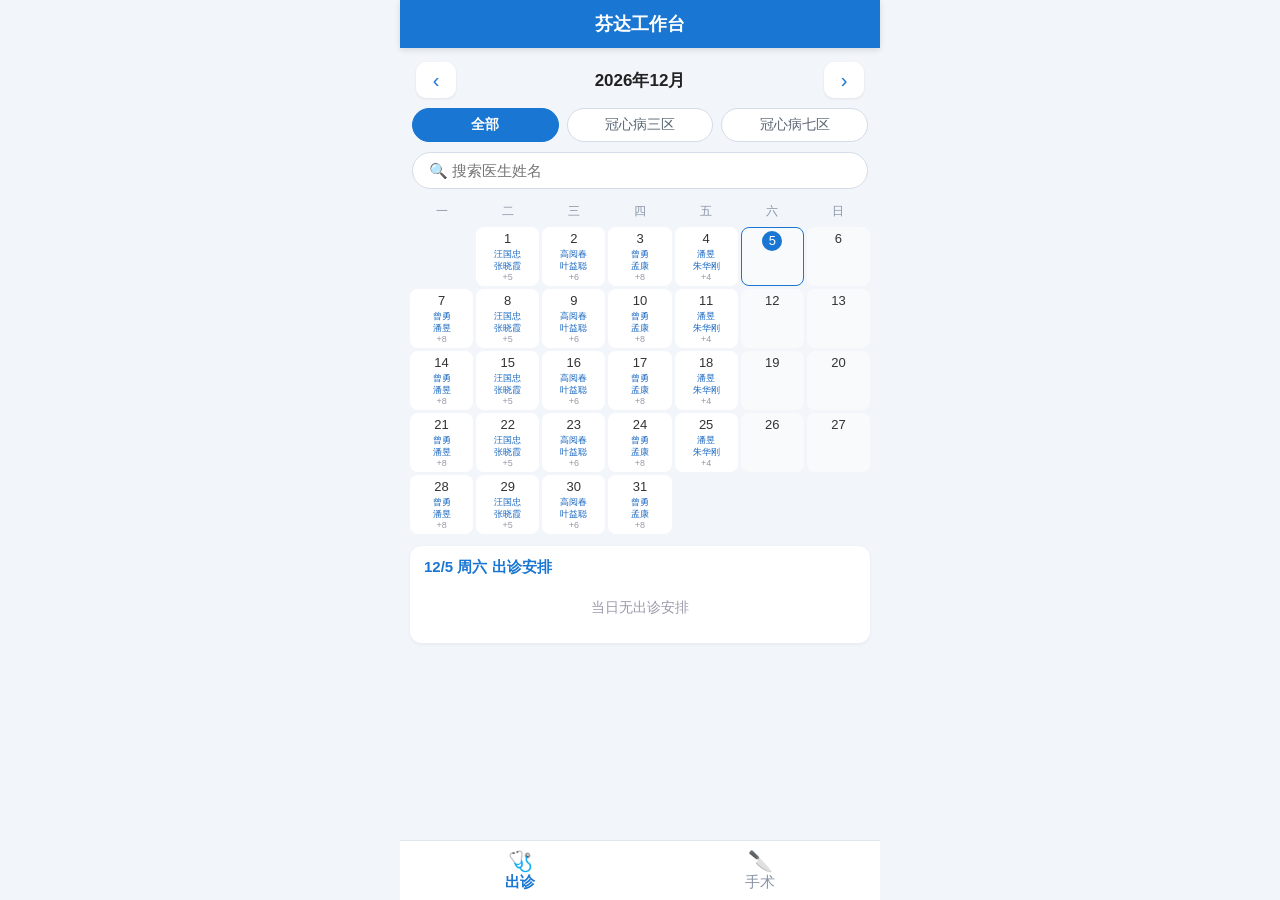
<file: index.html>
<!DOCTYPE html>
<html lang="zh-CN">
<head>
<meta charset="UTF-8">
<meta name="viewport" content="width=device-width, initial-scale=1.0, maximum-scale=1.0, user-scalable=no, viewport-fit=cover">
<title>芬达工作台</title>
<meta name="apple-mobile-web-app-capable" content="yes">
<meta name="mobile-web-app-capable" content="yes">
<meta name="apple-mobile-web-app-status-bar-style" content="default">
<meta name="apple-mobile-web-app-title" content="芬达工作台">
<meta name="theme-color" content="#1976d2">
<link rel="apple-touch-icon" href="芬达工作台-icon-180.png">
<link rel="icon" href="芬达工作台-icon-192.png">
<style>
* { margin:0; padding:0; box-sizing:border-box; -webkit-tap-highlight-color:transparent; }
html,body { height:100%; }
body {
  font-family:-apple-system,BlinkMacSystemFont,"PingFang SC","Helvetica Neue",sans-serif;
  background:#f2f6fb; color:#222; max-width:480px; margin:0 auto;
  display:flex; flex-direction:column; height:100dvh;
}
header.appbar {
  background:#1976d2; color:#fff; padding:calc(env(safe-area-inset-top) + 12px) 16px 12px;
  font-size:18px; font-weight:600; text-align:center; flex-shrink:0;
  box-shadow:0 2px 6px rgba(0,0,0,.12); z-index:10;
}
main { flex:1; overflow-y:auto; -webkit-overflow-scrolling:touch; padding:10px 10px 16px; }
nav.tabbar {
  flex-shrink:0; display:flex; background:#fff; border-top:1px solid #e0e6ee;
  padding-bottom:env(safe-area-inset-bottom);
}
nav.tabbar button {
  flex:1; border:none; background:none; padding:10px 0 8px; font-size:15px; color:#8a94a6;
  display:flex; flex-direction:column; align-items:center; gap:2px; cursor:pointer;
}
nav.tabbar button.active { color:#1976d2; font-weight:600; }
nav.tabbar .ico { font-size:20px; line-height:1; }

/* ===== 出诊日历 ===== */
.cal-head { display:flex; align-items:center; justify-content:space-between; padding:4px 6px 10px; }
.cal-head .ym { font-size:17px; font-weight:600; }
.cal-head button {
  border:none; background:#fff; color:#1976d2; font-size:20px; width:40px; height:36px;
  border-radius:10px; box-shadow:0 1px 3px rgba(0,0,0,.08); cursor:pointer;
}
.zone-filter { display:flex; gap:8px; padding:0 2px 10px; }
.zone-filter button {
  flex:1; border:1px solid #d3dce8; background:#fff; color:#5a6675; font-size:14px;
  padding:7px 0; border-radius:20px; cursor:pointer;
}
.zone-filter button.active { background:#1976d2; border-color:#1976d2; color:#fff; font-weight:600; }
.cal-grid { display:grid; grid-template-columns:repeat(7,1fr); gap:3px; }
.cal-grid .dow {
  text-align:center; font-size:12px; color:#8a94a6; padding:4px 0;
}
.cal-cell {
  background:#fff; border-radius:8px; min-height:56px; padding:3px 2px 2px;
  display:flex; flex-direction:column; align-items:center; cursor:pointer;
  border:1.5px solid transparent;
}
.cal-cell.blank { background:none; cursor:default; }
.cal-cell .num { font-size:13px; font-weight:500; color:#333; line-height:1.3; }
.cal-cell.today .num {
  background:#1976d2; color:#fff; border-radius:50%; width:20px; height:20px;
  display:flex; align-items:center; justify-content:center;
}
.cal-cell.selected { border-color:#1976d2; }
.cal-cell .names { width:100%; overflow:hidden; }
.cal-cell .nm {
  font-size:9px; color:#455; white-space:nowrap; overflow:hidden; text-overflow:ellipsis;
  text-align:center; line-height:1.35;
}
.cal-cell .nm.z3 { color:#1565c0; }
.cal-cell .nm.z7 { color:#6a1b9a; }
.cal-cell .more { font-size:9px; color:#99a; text-align:center; line-height:1.2; }
.cal-cell.weekend { background:#f8fafc; }

.day-detail { margin-top:12px; background:#fff; border-radius:12px; padding:12px 14px; box-shadow:0 1px 4px rgba(0,0,0,.06); }
.day-detail h3 { font-size:15px; margin-bottom:8px; color:#1976d2; }
.zone-group { margin-bottom:10px; }
.zone-group:last-child { margin-bottom:0; }
.zone-tag { font-size:12px; font-weight:600; color:#fff; background:#1565c0; display:inline-block; padding:2px 8px; border-radius:10px; margin-bottom:6px; }
.zone-tag.z7 { background:#6a1b9a; }
.doc-row {
  display:flex; align-items:center; justify-content:space-between;
  padding:7px 2px; border-bottom:1px solid #f0f3f7;
}
.doc-row:last-child { border-bottom:none; }
.doc-name { font-size:15px; font-weight:500; }
.doc-name.clinic { color:#607d8b; font-weight:400; font-size:14px; }
.slot-badges { display:flex; gap:5px; }
.badge {
  font-size:11px; padding:2px 8px; border-radius:10px; white-space:nowrap;
}
.badge.am { background:#e3f2fd; color:#1565c0; }
.badge.pm { background:#fff3e0; color:#e65100; }
.empty-tip { color:#99a; font-size:14px; text-align:center; padding:14px 0; }
.search-box { padding:0 2px 10px; }
.search-box input {
  width:100%; border:1px solid #d3dce8; border-radius:20px; padding:9px 16px;
  font-size:15px; background:#fff; outline:none; color:#222;
}
.search-box input:focus { border-color:#1976d2; }
.slot-block { margin-bottom:10px; }
.slot-block:last-child { margin-bottom:0; }
.slot-head { font-size:14px; font-weight:700; color:#333; margin-bottom:6px; }
.slot-docs { font-size:14px; color:#333; line-height:2; }
.doc-inline { white-space:nowrap; }
.doc-inline.clinic { color:#90a4ae; font-size:13px; }
.search-result { margin-top:12px; background:#fff; border-radius:12px; padding:12px 14px; box-shadow:0 1px 4px rgba(0,0,0,.06); }
.search-result h3 { font-size:15px; margin-bottom:8px; color:#1976d2; }
.sr-doc { padding:8px 0; border-bottom:1px solid #f0f3f7; }
.sr-doc:last-child { border-bottom:none; }
.sr-name { font-size:15px; font-weight:600; margin-bottom:4px; }
.sr-sched { display:flex; flex-wrap:wrap; gap:5px; }
.sr-item { font-size:12px; background:#f2f6fb; border-radius:10px; padding:3px 8px; color:#455; }
.sr-item .zt3 { color:#1565c0; }
.sr-item .zt7 { color:#6a1b9a; }

/* ===== 手术周视图 ===== */
.week-head { display:flex; align-items:center; justify-content:space-between; padding:4px 6px 10px; }
.week-head .range { font-size:16px; font-weight:600; }
.week-head button {
  border:none; background:#fff; color:#1976d2; font-size:20px; width:40px; height:36px;
  border-radius:10px; box-shadow:0 1px 3px rgba(0,0,0,.08); cursor:pointer;
}
.legend {
  display:flex; gap:14px; padding:0 4px 10px; font-size:12px; color:#5a6675; flex-wrap:wrap;
}
.legend span { display:flex; align-items:center; gap:4px; }
.dot { width:10px; height:10px; border-radius:50%; display:inline-block; }
.dot.op { background:#e53935; }
.dot.admit { background:#43a047; }
.dot.disch { background:#1e88e5; }
.day-card { background:#fff; border-radius:12px; margin-bottom:10px; padding:10px 12px; box-shadow:0 1px 4px rgba(0,0,0,.06); }
.day-card.today { outline:2px solid #1976d2; }
.day-title { display:flex; align-items:baseline; gap:8px; margin-bottom:6px; }
.day-title .wd { font-size:15px; font-weight:700; }
.day-title .dt { font-size:12px; color:#8a94a6; }
.day-title .today-tag { font-size:11px; color:#fff; background:#1976d2; border-radius:8px; padding:1px 6px; }
.slot-row { display:flex; padding:6px 0; border-top:1px solid #f0f3f7; }
.slot-row:first-of-type { border-top:none; }
.slot-label {
  flex-shrink:0; width:38px; font-size:13px; color:#8a94a6; font-weight:600; padding-top:2px;
}
.slot-content { flex:1; display:flex; flex-direction:column; gap:5px; }
.chip-group { display:flex; flex-wrap:wrap; gap:5px; align-items:center; }
.chip-label { font-size:11px; font-weight:700; margin-right:1px; }
.chip-label.op { color:#e53935; }
.chip-label.admit { color:#43a047; }
.chip-label.disch { color:#1e88e5; }
.chip {
  font-size:13px; padding:3px 10px; border-radius:14px; white-space:nowrap;
}
.chip.op { background:#ffebee; color:#c62828; }
.chip.admit { background:#e8f5e9; color:#2e7d32; }
.chip.disch { background:#e3f2fd; color:#1565c0; }
.slot-none { font-size:12px; color:#c3cad4; padding-top:2px; }
.footnote { font-size:12px; color:#8a94a6; text-align:center; padding:8px 0 4px; }
</style>
</head>
<body>
<header class="appbar">芬达工作台</header>
<main id="main"></main>
<nav class="tabbar">
  <button id="tab-clinic" class="active" onclick="switchTab('clinic')">
    <span class="ico">🩺</span><span>出诊</span>
  </button>
  <button id="tab-surgery" onclick="switchTab('surgery')">
    <span class="ico">🔪</span><span>手术</span>
  </button>
</nav>
<script>
/* ================= 排班数据（按星期循环，key: 1=周一 … 5=周五） ================= */
// 出诊：zone3=冠心病三区, zone7=冠心病七区；slots: ["上午","下午"]；clinic=true 表示普通/专病门诊
const OUTPATIENT = {
  1: { zone3: [ {n:"曾勇",s:["上午"]}, {n:"潘昱",s:["下午"]}, {n:"三区普通门诊",s:["上午","下午"],c:1} ],
       zone7: [ {n:"祖晓麟",s:["上午","下午"]}, {n:"公绪合",s:["上午","下午"]}, {n:"刘飞",s:["上午"]}, {n:"屈超",s:["上午","下午"]}, {n:"七区普通门诊",s:["上午","下午"],c:1}, {n:"心肌梗死综合治疗门诊",s:["上午","下午"],c:1}, {n:"起搏器复查门诊",s:["下午"],c:1} ] },
  2: { zone3: [ {n:"汪国忠",s:["上午","下午"]}, {n:"张晓霞",s:["上午","下午"]}, {n:"孟康",s:["下午"]}, {n:"三区普通门诊",s:["上午","下午"],c:1} ],
       zone7: [ {n:"崔贺贺",s:["上午","下午"]}, {n:"心肌梗死综合治疗门诊",s:["上午","下午"],c:1}, {n:"七区普通门诊",s:["上午","下午"],c:1} ] },
  3: { zone3: [ {n:"高阅春",s:["上午","下午"]}, {n:"叶益聪",s:["上午"]}, {n:"张晓霞",s:["上午"]}, {n:"朱华刚",s:["下午"]}, {n:"三区普通门诊",s:["上午","下午"],c:1} ],
       zone7: [ {n:"李响",s:["上午","下午"]}, {n:"心肌梗死综合治疗门诊",s:["上午","下午"],c:1}, {n:"七区普通门诊",s:["上午","下午"],c:1} ] },
  4: { zone3: [ {n:"曾勇",s:["上午"]}, {n:"孟康",s:["上午"]}, {n:"李宇",s:["上午","下午"]}, {n:"叶益聪",s:["上午"]}, {n:"三区普通门诊",s:["上午","下午"],c:1} ],
       zone7: [ {n:"屈超",s:["上午","下午"]}, {n:"高霏",s:["上午"]}, {n:"心肌梗死综合治疗门诊",s:["上午","下午"],c:1}, {n:"起搏器复查门诊",s:["上午"],c:1}, {n:"七区普通门诊",s:["上午","下午"],c:1} ] },
  5: { zone3: [ {n:"潘昱",s:["上午"]}, {n:"朱华刚",s:["上午"]}, {n:"三区普通门诊",s:["上午","下午"],c:1} ],
       zone7: [ {n:"公绪合",s:["上午","下午"]}, {n:"心肌梗死综合治疗门诊",s:["上午","下午"],c:1}, {n:"七区普通门诊",s:["上午","下午"],c:1} ] }
};

// 手术日：slots: ["上午","下午","晚上"]
const SURGERY = {
  1: [ {n:"潘昱",s:["上午"]}, {n:"玉献鹏",s:["上午"]}, {n:"张铭",s:["下午"]}, {n:"张晓玲",s:["下午","晚上"]}, {n:"吴长燕",s:["晚上"]} ],
  2: [ {n:"孟康",s:["上午"]}, {n:"田磊",s:["下午","晚上"]}, {n:"赵昔良",s:["上午","下午","晚上"]} ],
  3: [ {n:"李宇",s:["上午","下午","晚上"]}, {n:"朱华刚",s:["上午"]}, {n:"张晓霞",s:["下午"]}, {n:"叶益聪",s:["晚上"]} ],
  4: [ {n:"汪国忠",s:["上午","下午"]}, {n:"孟康",s:["晚上"]}, {n:"赵昔良",s:["上午","下午","晚上"]} ],
  5: [ {n:"张铭",s:["上午"]}, {n:"叶益聪",s:["上午"]}, {n:"潘昱",s:["下午"]}, {n:"朱华刚",s:["下午"]}, {n:"张晓玲",s:["晚上"]} ]
};

/* ================= 公共 ================= */
const WD_NAMES = ["周日","周一","周二","周三","周四","周五","周六"];
const main = document.getElementById("main");
const today = new Date(); today.setHours(0,0,0,0);
let curTab = "clinic";

function switchTab(tab) {
  curTab = tab;
  document.getElementById("tab-clinic").classList.toggle("active", tab==="clinic");
  document.getElementById("tab-surgery").classList.toggle("active", tab==="surgery");
  if (tab==="clinic") renderClinic(); else renderSurgery();
}
function sameDay(a,b){ return a.getFullYear()===b.getFullYear() && a.getMonth()===b.getMonth() && a.getDate()===b.getDate(); }
function fmt(d){ return (d.getMonth()+1)+"/"+d.getDate(); }

/* ================= 出诊日历 ================= */
let calY = today.getFullYear(), calM = today.getMonth();
let selDate = new Date(today);
let zoneFilter = "all"; // all | zone3 | zone7

function clinicEntries(wd) {
  const day = OUTPATIENT[wd];
  if (!day) return { zone3: [], zone7: [] };
  return {
    zone3: (zoneFilter==="all"||zoneFilter==="zone3") ? day.zone3 : [],
    zone7: (zoneFilter==="all"||zoneFilter==="zone7") ? day.zone7 : []
  };
}

function renderClinic() {
  const first = new Date(calY, calM, 1);
  const daysInMonth = new Date(calY, calM+1, 0).getDate();
  const offset = (first.getDay()+6)%7; // 周一开头

  let html = '<div class="cal-head">'
    + '<button onclick="changeMonth(-1)">‹</button>'
    + '<div class="ym">'+calY+'年'+(calM+1)+'月</div>'
    + '<button onclick="changeMonth(1)">›</button></div>';

  html += '<div class="zone-filter">'
    + '<button class="'+(zoneFilter==="all"?"active":"")+'" onclick="setZone(\'all\')">全部</button>'
    + '<button class="'+(zoneFilter==="zone3"?"active":"")+'" onclick="setZone(\'zone3\')">冠心病三区</button>'
    + '<button class="'+(zoneFilter==="zone7"?"active":"")+'" onclick="setZone(\'zone7\')">冠心病七区</button>'
    + '</div>';

  html += '<div class="search-box"><input type="search" placeholder="🔍 搜索医生姓名" value="'
    + searchQ.replace(/"/g,'&quot;') + '" oninput="doSearch(this.value)"></div>';

  html += '<div class="cal-grid">';
  ["一","二","三","四","五","六","日"].forEach(d=>{ html += '<div class="dow">'+d+'</div>'; });
  for (let i=0;i<offset;i++) html += '<div class="cal-cell blank"></div>';
  for (let d=1; d<=daysInMonth; d++) {
    const date = new Date(calY, calM, d);
    const wd = date.getDay();
    const e = clinicEntries(wd);
    const names = []
      .concat(e.zone3.map(x=>({t:x.n,z:"z3"})), e.zone7.map(x=>({t:x.n,z:"z7"})));
    let cls = "cal-cell";
    if (wd===0||wd===6) cls += " weekend";
    if (sameDay(date,today)) cls += " today";
    if (selDate && sameDay(date,selDate)) cls += " selected";
    html += '<div class="'+cls+'" onclick="selectDay('+d+')"><div class="num">'+d+'</div><div class="names">';
    names.slice(0,2).forEach(x=>{ html += '<div class="nm '+x.z+'">'+x.t+'</div>'; });
    if (names.length>2) html += '<div class="more">+'+(names.length-2)+'</div>';
    html += '</div></div>';
  }
  html += '</div>';
  html += '<div id="dayDetail"></div>';
  html += '<div id="searchResult" style="display:none"></div>';
  main.innerHTML = html;
  renderDayDetail();
  applySearch();
}

function renderDayDetail() {
  const box = document.getElementById("dayDetail");
  if (!selDate) { box.innerHTML=""; return; }
  const wd = selDate.getDay();
  const e = clinicEntries(wd);
  let html = '<div class="day-detail"><h3>'
    + fmt(selDate)+' '+WD_NAMES[wd]+' 出诊安排</h3>';
  let any = false;
  ["上午","下午"].forEach(slot=>{
    let block = "";
    [["zone3","冠心病三区","z3"],["zone7","冠心病七区","z7"]].forEach(g=>{
      const list = e[g[0]].filter(x=>x.s.includes(slot));
      if (!list.length) return;
      const names = list.map(x=>'<span class="doc-inline'+(x.c?" clinic":"")+'">'+x.n+'</span>').join("、");
      block += '<div class="zone-group"><span class="zone-tag '+g[2]+'">'+g[1]+'</span>'
        + '<div class="slot-docs">'+names+'</div></div>';
    });
    if (block) {
      any = true;
      html += '<div class="slot-block"><div class="slot-head">'
        + (slot==="上午"?"☀️":"🌤") + ' ' + slot + '</div>' + block + '</div>';
    }
  });
  if (!any) html += '<div class="empty-tip">当日无出诊安排</div>';
  html += '</div>';
  box.innerHTML = html;
}

/* ---- 人名搜索 ---- */
let searchQ = "";
function doSearch(q) { searchQ = q.trim(); applySearch(); }
function applySearch() {
  const detail = document.getElementById("dayDetail");
  const result = document.getElementById("searchResult");
  if (!detail || !result) return;
  if (!searchQ) {
    result.innerHTML = ""; result.style.display = "none"; detail.style.display = "";
    return;
  }
  detail.style.display = "none"; result.style.display = "";
  // 汇总所有出诊医生（不含普通/专病门诊条目）
  const docs = {}; // name -> [{wd, slot, zone, zc}]
  for (let wd=1; wd<=5; wd++) {
    const day = OUTPATIENT[wd];
    [["zone3","冠心病三区","zt3"],["zone7","冠心病七区","zt7"]].forEach(z=>{
      day[z[0]].forEach(x=>{
        if (x.c) return;
        if (!docs[x.n]) docs[x.n] = [];
        x.s.forEach(slot=>docs[x.n].push({wd:wd, slot:slot, zone:z[1], zc:z[2]}));
      });
    });
  }
  const matched = Object.keys(docs).filter(n=>n.includes(searchQ));
  let html = '<div class="search-result"><h3>“'+searchQ+'”的出诊安排</h3>';
  if (!matched.length) {
    html += '<div class="empty-tip">未找到该医生</div>';
  } else {
    matched.forEach(n=>{
      html += '<div class="sr-doc"><div class="sr-name">'+n+'</div><div class="sr-sched">'
        + docs[n].map(it=>'<span class="sr-item">'+WD_NAMES[it.wd]+' '+it.slot
          +' · <span class="'+it.zc+'">'+it.zone+'</span></span>').join("")
        + '</div></div>';
    });
  }
  html += '</div>';
  result.innerHTML = html;
}

function changeMonth(delta) {
  calM += delta;
  if (calM<0) { calM=11; calY--; }
  if (calM>11) { calM=0; calY++; }
  selDate = new Date(calY, calM, 1);
  renderClinic();
}
function selectDay(d) { selDate = new Date(calY, calM, d); renderClinic(); }
function setZone(z) { zoneFilter = z; renderClinic(); }

/* ================= 手术周视图 ================= */
function mondayOf(d) {
  const x = new Date(d);
  const diff = (x.getDay()+6)%7;
  x.setDate(x.getDate()-diff);
  return x;
}
let weekStart = mondayOf(today);

function changeWeek(delta) {
  weekStart.setDate(weekStart.getDate()+delta*7);
  renderSurgery();
}

function renderSurgery() {
  const weekEnd = new Date(weekStart); weekEnd.setDate(weekEnd.getDate()+6);
  let html = '<div class="week-head">'
    + '<button onclick="changeWeek(-1)">‹</button>'
    + '<div class="range">'+fmt(weekStart)+' ~ '+fmt(weekEnd)+'</div>'
    + '<button onclick="changeWeek(1)">›</button></div>';
  html += '<div class="legend">'
    + '<span><i class="dot op"></i>手术</span>'
    + '<span><i class="dot admit"></i>收患者（次日手术）</span>'
    + '<span><i class="dot disch"></i>办出院（昨日手术）</span>'
    + '</div>';

  for (let i=0; i<7; i++) {
    const date = new Date(weekStart); date.setDate(date.getDate()+i);
    const wd = date.getDay(); // 0=周日
    const ops = SURGERY[wd] || [];
    // 收患者：明天手术的医生；办出院：昨天手术的医生
    const tmr = SURGERY[(wd+1)%7] || [];
    const yst = SURGERY[(wd+6)%7] || [];
    const admitNames = [...new Set(tmr.map(x=>x.n))];
    const dischNames = [...new Set(yst.map(x=>x.n))];

    html += '<div class="day-card'+(sameDay(date,today)?" today":"")+'">'
      + '<div class="day-title"><span class="wd">'+WD_NAMES[wd]+'</span>'
      + '<span class="dt">'+fmt(date)+'</span>'
      + (sameDay(date,today)?'<span class="today-tag">今天</span>':'')
      + '</div>';

    ["上午","下午","晚上"].forEach(slot=>{
      const slotOps = ops.filter(x=>x.s.includes(slot));
      let content = "";
      if (slot==="上午") {
        if (admitNames.length)
          content += '<div class="chip-group"><span class="chip-label admit">收患者</span>'
            + admitNames.map(n=>'<span class="chip admit">'+n+'</span>').join("") + '</div>';
        if (dischNames.length)
          content += '<div class="chip-group"><span class="chip-label disch">办出院</span>'
            + dischNames.map(n=>'<span class="chip disch">'+n+'</span>').join("") + '</div>';
      }
      if (slotOps.length)
        content += '<div class="chip-group"><span class="chip-label op">手术</span>'
          + slotOps.map(x=>'<span class="chip op">'+x.n+'</span>').join("") + '</div>';
      if (!content) content = '<span class="slot-none">—</span>';
      html += '<div class="slot-row"><span class="slot-label">'+slot+'</span>'
        + '<div class="slot-content">'+content+'</div></div>';
    });
    html += '</div>';
  }
  html += '<div class="footnote">排班按每周固定循环 · 数据更新于 2026-08</div>';
  main.innerHTML = html;
}

/* ================= 启动 ================= */
renderClinic();
</script>
</body>
</html>
</file>
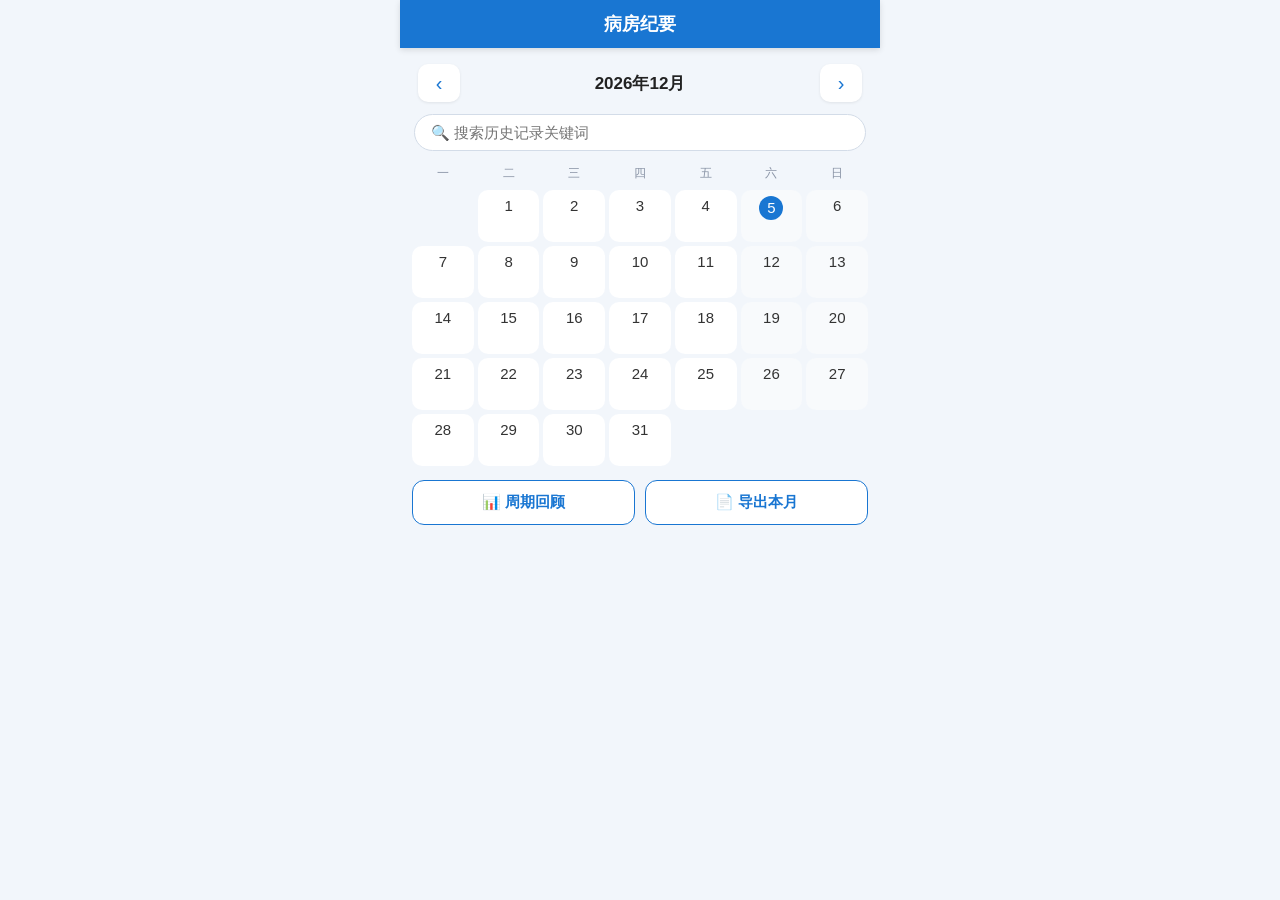
<file: bingfang/index.html>
<!DOCTYPE html>
<html lang="zh-CN">
<head>
<meta charset="UTF-8">
<meta name="viewport" content="width=device-width, initial-scale=1.0, maximum-scale=1.0, user-scalable=no, viewport-fit=cover">
<title>病房纪要</title>
<meta name="apple-mobile-web-app-capable" content="yes">
<meta name="mobile-web-app-capable" content="yes">
<meta name="apple-mobile-web-app-status-bar-style" content="default">
<meta name="apple-mobile-web-app-title" content="病房纪要">
<meta name="theme-color" content="#1976d2">
<link rel="apple-touch-icon" href="病房纪要-icon-180.png">
<link rel="icon" href="病房纪要-icon-192.png">
<link rel="manifest" href="manifest.json">
<style>
* { margin:0; padding:0; box-sizing:border-box; -webkit-tap-highlight-color:transparent; }
html,body { height:100%; }
body {
  font-family:-apple-system,BlinkMacSystemFont,"PingFang SC","Helvetica Neue",sans-serif;
  background:#f2f6fb; color:#222; max-width:480px; margin:0 auto;
  display:flex; flex-direction:column; height:100dvh;
}
header.appbar {
  background:#1976d2; color:#fff; padding:calc(env(safe-area-inset-top) + 12px) 16px 12px;
  font-size:18px; font-weight:600; text-align:center; flex-shrink:0;
  box-shadow:0 2px 6px rgba(0,0,0,.12); z-index:10;
}
main { flex:1; overflow-y:auto; -webkit-overflow-scrolling:touch; padding:12px 12px 20px; }
button { font-family:inherit; }

/* ===== 日历视图 ===== */
.cal-head { display:flex; align-items:center; justify-content:space-between; padding:4px 6px 12px; }
.cal-head .ym { font-size:17px; font-weight:600; }
.cal-head button {
  border:none; background:#fff; color:#1976d2; font-size:20px; width:42px; height:38px;
  border-radius:10px; box-shadow:0 1px 3px rgba(0,0,0,.08); cursor:pointer;
}
.search-box { padding:0 2px 10px; }
.search-box input {
  width:100%; border:1px solid #d3dce8; border-radius:20px; padding:9px 16px;
  font-size:15px; background:#fff; outline:none; color:#222;
}
.search-box input:focus { border-color:#1976d2; }
.cal-grid { display:grid; grid-template-columns:repeat(7,1fr); gap:4px; }
.cal-grid .dow { text-align:center; font-size:12px; color:#8a94a6; padding:4px 0; }
.cal-cell {
  background:#fff; border-radius:10px; min-height:52px; padding:5px 2px 6px;
  display:flex; flex-direction:column; align-items:center; gap:3px; cursor:pointer;
  border:1.5px solid transparent;
}
.cal-cell.blank { background:none; cursor:default; }
.cal-cell.weekend { background:#f8fafc; }
.cal-cell .num { font-size:15px; font-weight:500; color:#333; line-height:1.3; }
.cal-cell.today .num {
  background:#1976d2; color:#fff; border-radius:50%; width:24px; height:24px;
  display:flex; align-items:center; justify-content:center;
}
.cal-cell.has-note { border-color:#90caf9; }
.cal-cell .dot-mark { width:6px; height:6px; border-radius:50%; background:#43a047; }
.cal-cell .dot-mark.none { background:transparent; }
.cal-actions { display:flex; gap:10px; margin-top:14px; }
.cal-actions button {
  flex:1; border:1px solid #1976d2; background:#fff; color:#1976d2;
  font-size:15px; font-weight:600; padding:12px 0; border-radius:12px; cursor:pointer;
}
.cal-actions button:active { background:#e3f2fd; }
.search-result { margin-top:12px; background:#fff; border-radius:12px; padding:12px 14px; box-shadow:0 1px 4px rgba(0,0,0,.06); }
.search-result h3 { font-size:15px; margin-bottom:8px; color:#1976d2; }
.sr-item { padding:8px 2px; border-bottom:1px solid #f0f3f7; cursor:pointer; }
.sr-item:last-child { border-bottom:none; }
.sr-item .sr-date { font-size:12px; color:#1976d2; font-weight:600; margin-bottom:2px; }
.sr-item .sr-text { font-size:14px; color:#333; overflow:hidden; text-overflow:ellipsis; white-space:nowrap; }
.sr-item .sr-people { font-size:12px; color:#8a94a6; }

/* ===== 日记视图 ===== */
.day-head { display:flex; align-items:center; gap:10px; margin-bottom:12px; }
.back-btn {
  border:none; background:#fff; color:#1976d2; font-size:14px; font-weight:600;
  padding:9px 14px; border-radius:10px; box-shadow:0 1px 3px rgba(0,0,0,.08); cursor:pointer;
  white-space:nowrap;
}
.day-title { font-size:16px; font-weight:700; color:#1976d2; flex:1; }
.slot-card { border-radius:14px; padding:14px; margin-bottom:14px; box-shadow:0 1px 4px rgba(0,0,0,.06); }
.slot-card.morning { background:#fff8e1; }
.slot-card.afternoon { background:#e3f2fd; }
.slot-card.evening { background:#f3e5f5; }
.slot-name { font-size:16px; font-weight:700; margin-bottom:10px; color:#333; }
.empty-slot { font-size:13px; color:#a0a8b5; text-align:center; padding:10px 0; }
.rec-card {
  background:#fff; border-radius:12px; padding:10px 12px; margin-bottom:10px;
  box-shadow:0 1px 4px rgba(0,0,0,.08);
}
.rec-top { display:flex; align-items:center; gap:8px; margin-bottom:8px; }
.rec-time {
  border:1px solid #1976d2; border-radius:10px; padding:7px 10px; font-size:16px;
  font-weight:700; color:#1976d2; background:#fff; min-height:42px; flex:1;
}
.rec-del {
  border:none; background:#ffebee; color:#c62828; font-size:13px; padding:8px 12px;
  border-radius:10px; cursor:pointer; white-space:nowrap; min-height:42px;
}
.rec-work, .rec-people {
  width:100%; border:1px solid #d3dce8; border-radius:10px; padding:9px 12px;
  font-size:15px; line-height:1.6; background:#fff; color:#222; outline:none; font-family:inherit;
}
.rec-work { min-height:64px; resize:vertical; margin-bottom:8px; }
.rec-people { min-height:42px; }
.rec-work:focus, .rec-people:focus, .rec-time:focus { border-color:#1976d2; }
.rec-saved { font-size:11px; color:#43a047; text-align:right; height:14px; margin-top:3px; opacity:0; transition:opacity .3s; }
.rec-saved.show { opacity:1; }
.add-btn {
  width:100%; border:1.5px dashed #90a4ae; background:rgba(255,255,255,.6); color:#546e7a;
  font-size:14px; font-weight:600; padding:11px 0; border-radius:12px; cursor:pointer; min-height:46px;
}
.add-btn:active { background:#fff; }
.day-export {
  width:100%; margin-bottom:14px; border:1px solid #1976d2; background:#fff; color:#1976d2;
  font-size:14px; font-weight:600; padding:11px 0; border-radius:12px; cursor:pointer;
}

/* ===== AI 日报 ===== */
.ai-card { background:#fff; border-radius:14px; padding:14px; margin-bottom:14px; box-shadow:0 1px 4px rgba(0,0,0,.06); }
.ai-card h3 { font-size:16px; margin-bottom:10px; color:#333; }
.ai-config { background:#f6f9fc; border-radius:10px; padding:10px 12px; margin-bottom:10px; }
.ai-config .cfg-row { display:flex; align-items:center; gap:8px; margin-bottom:8px; }
.ai-config .cfg-row:last-child { margin-bottom:0; }
.ai-config label { font-size:13px; color:#5a6675; width:52px; flex-shrink:0; }
.ai-config select, .ai-config input {
  flex:1; border:1px solid #d3dce8; border-radius:8px; padding:8px 10px; font-size:14px;
  background:#fff; outline:none; min-height:40px;
}
.ai-config .cfg-note { font-size:11px; color:#99a3b0; margin-top:6px; }
.ai-test-btn {
  border:1px solid #1976d2; background:#fff; color:#1976d2; font-size:14px; font-weight:600;
  padding:9px 0; border-radius:8px; cursor:pointer; width:100%; min-height:40px;
}
.cfg-result { font-size:13px; line-height:1.5; padding:2px 0; display:none; word-break:break-all; }
.cfg-result.ok { display:block; color:#2e7d32; }
.cfg-result.err { display:block; color:#c62828; }
.ai-config-toggle { font-size:13px; color:#1976d2; background:none; border:none; cursor:pointer; padding:4px 0 8px; }
.ai-gen-btn {
  width:100%; border:none; background:#1976d2; color:#fff; font-size:15px; font-weight:600;
  padding:12px 0; border-radius:12px; cursor:pointer; min-height:46px;
}
.ai-gen-btn:disabled { background:#90caf9; }
.summary-box {
  margin-top:12px; border:1.5px solid #90caf9; border-radius:12px; padding:12px;
  background:#f6fbff; font-size:14px; line-height:1.7; white-space:pre-wrap; word-break:break-word;
}
.summary-box .local-tag { display:block; font-size:11px; color:#e65100; margin-bottom:6px; }
.summary-actions { display:flex; gap:10px; margin-top:10px; }
.summary-actions button {
  flex:1; border:1px solid #1976d2; background:#fff; color:#1976d2; font-size:13px;
  font-weight:600; padding:9px 0; border-radius:10px; cursor:pointer;
}

/* ===== 周期回顾视图 ===== */
.review-filter { background:#fff; border-radius:12px; padding:12px; margin-bottom:12px; box-shadow:0 1px 4px rgba(0,0,0,.06); }
.review-filter .fr-row { display:flex; gap:10px; margin-bottom:10px; }
.review-filter select {
  flex:1; border:1px solid #d3dce8; border-radius:10px; padding:10px; font-size:15px;
  background:#fff; min-height:44px; outline:none;
}
.review-filter .go-btn {
  width:100%; border:none; background:#1976d2; color:#fff; font-size:15px; font-weight:600;
  padding:12px 0; border-radius:12px; cursor:pointer; min-height:46px;
}
.review-head { display:flex; align-items:center; justify-content:space-between; margin:4px 2px 10px; }
.review-head .rh-title { font-size:15px; font-weight:700; color:#1976d2; }
.review-head .rh-actions { display:flex; gap:6px; }
.review-head .rh-actions button {
  border:1px solid #d3dce8; background:#fff; color:#5a6675; font-size:12px;
  padding:6px 10px; border-radius:8px; cursor:pointer;
}
.timeline { position:relative; padding-left:18px; }
.timeline::before {
  content:""; position:absolute; left:5px; top:8px; bottom:8px; width:2px; background:#bbdefb; border-radius:1px;
}
.time-group { position:relative; margin-bottom:14px; }
.time-group::before {
  content:""; position:absolute; left:-17px; top:10px; width:10px; height:10px;
  border-radius:50%; background:#1976d2; border:2px solid #fff; box-shadow:0 0 0 2px #bbdefb;
}
.time-tag {
  display:inline-flex; align-items:center; gap:6px; background:#1976d2; color:#fff;
  font-size:15px; font-weight:700; padding:5px 14px; border-radius:16px; margin-bottom:8px;
}
.time-tag .fire { font-size:11px; background:#ff7043; border-radius:8px; padding:1px 6px; font-weight:600; }
.tg-rec {
  background:#fff; border-radius:10px; padding:9px 12px; margin-bottom:6px;
  box-shadow:0 1px 3px rgba(0,0,0,.05); display:flex; align-items:center; gap:8px;
}
.tg-rec.alt { background:#f4f8fd; }
.tg-rec .tg-body { flex:1; min-width:0; }
.tg-rec .tg-date { font-size:12px; color:#1976d2; font-weight:600; }
.tg-rec .tg-work { font-size:14px; color:#333; line-height:1.5; word-break:break-word; }
.tg-rec .tg-people { font-size:12px; color:#8a94a6; }
.tg-rec .tg-jump {
  border:none; background:#e3f2fd; color:#1976d2; font-size:12px; padding:6px 10px;
  border-radius:8px; cursor:pointer; white-space:nowrap; flex-shrink:0;
}
.review-stats {
  background:#fff; border-radius:12px; padding:12px 14px; margin-top:4px;
  font-size:13px; color:#5a6675; box-shadow:0 1px 4px rgba(0,0,0,.06); line-height:1.8;
}
.review-stats b { color:#1976d2; }
.empty-tip { color:#99a; font-size:14px; text-align:center; padding:20px 0; }
</style>
</head>
<body>
<header class="appbar">病房纪要</header>
<main id="main"></main>
<script>
/* ================= 数据层（IndexedDB） ================= */
// 结构：{ date:"2026-08-19", morning:[{time,work,people}], afternoon:[...], evening:[...], summary:"" }
const SLOTS = [
  { key:"morning",   name:"上午", ico:"🌅", defTime:"09:00" },
  { key:"afternoon", name:"下午", ico:"🌞", defTime:"15:00" },
  { key:"evening",   name:"晚上", ico:"🌙", defTime:"20:00" }
];
const WD_NAMES = ["周日","周一","周二","周三","周四","周五","周六"];
let db = null;
let ALL = {}; // 内存缓存：date -> record

function openDB() {
  return new Promise((resolve, reject) => {
    const req = indexedDB.open("wardNotesDB", 1);
    req.onupgradeneeded = e => {
      const d = e.target.result;
      if (!d.objectStoreNames.contains("notes")) d.createObjectStore("notes", { keyPath:"date" });
    };
    req.onsuccess = e => { db = e.target.result; resolve(); };
    req.onerror = () => reject(req.error);
  });
}
function idbPut(rec) {
  return new Promise(res => {
    const r = db.transaction("notes","readwrite").objectStore("notes").put(rec);
    r.onsuccess = () => res(); r.onerror = () => res();
  });
}
function idbAll() {
  return new Promise(res => {
    const r = db.transaction("notes","readonly").objectStore("notes").getAll();
    r.onsuccess = () => res(r.result || []); r.onerror = () => res([]);
  });
}
function emptyRec(date) { return { date:date, morning:[], afternoon:[], evening:[], summary:"" }; }
function getRec(date) { return ALL[date] || emptyRec(date); }
function hasContent(rec) {
  if (!rec) return false;
  return SLOTS.some(s => (rec[s.key]||[]).some(r => (r.work&&r.work.trim()) || (r.people&&r.people.trim())));
}

/* ---- v1 localStorage → v2 IndexedDB 迁移（只执行一次） ---- */
async function migrateV1() {
  if (localStorage.getItem("wardNotes_migrated")) return;
  let v1 = null;
  try { v1 = JSON.parse(localStorage.getItem("wardNotes")); } catch(e) {}
  localStorage.setItem("wardNotes_migrated", "1");
  if (!v1) return;
  for (const date of Object.keys(v1)) {
    const old = v1[date];
    const rec = emptyRec(date);
    SLOTS.forEach(s => {
      const r = old[s.key];
      if (r && ((r.work && r.work.trim()) || (r.people && r.people.trim())))
        rec[s.key].push({ time: r.start || s.defTime, work: r.work || "", people: r.people || "" });
    });
    if (hasContent(rec)) { ALL[date] = rec; await idbPut(rec); }
  }
}

/* ================= 公共 ================= */
const main = document.getElementById("main");
const today = new Date(); today.setHours(0,0,0,0);
let calY = today.getFullYear(), calM = today.getMonth();
let curDate = null;
let searchQ = "";

function pad(n){ return String(n).padStart(2,"0"); }
function dateKey(y,m,d){ return y+"-"+pad(m+1)+"-"+pad(d); }
function escapeHtml(t){ return String(t).replace(/&/g,"&amp;").replace(/</g,"&lt;").replace(/>/g,"&gt;").replace(/"/g,"&quot;"); }
function renderSummaryText(t) {
  // 先转义 HTML，再支持 AI 返回的简单 markdown：**粗体** 和 # 标题行
  let h = escapeHtml(t);
  h = h.replace(/\*\*([^*]+)\*\*/g, "<b>$1</b>");
  h = h.replace(/^[ \t]*#{1,4}[ \t]*(.+)$/gm, "<b>$1</b>");
  return h;
}
function hourOptions(selected) {
  let h = "";
  for (let i=0;i<24;i++) {
    const v = pad(i)+":00";
    h += '<option value="'+v+'"'+(v===selected?" selected":"")+'>'+v+'</option>';
  }
  return h;
}
function fmtCN(key) { // "2026-08-05" -> "8月5日"
  const p = key.split("-");
  return parseInt(p[1])+"月"+parseInt(p[2])+"日";
}
function weekId(key) { // 用于"横跨 N 周"统计：该日期所在周的周一
  const d = new Date(key+"T00:00:00");
  d.setDate(d.getDate() - (d.getDay()+6)%7);
  return dateKey(d.getFullYear(), d.getMonth(), d.getDate());
}
function debounce(fn, ms) {
  let t; return function(){ clearTimeout(t); const a=arguments, s=this; t=setTimeout(()=>fn.apply(s,a), ms); };
}

/* ================= 日历视图 ================= */
function renderCalendar() {
  curDate = null;
  const first = new Date(calY, calM, 1);
  const daysInMonth = new Date(calY, calM+1, 0).getDate();
  const offset = (first.getDay()+6)%7;

  let html = '<div class="cal-head">'
    + '<button onclick="changeMonth(-1)">‹</button>'
    + '<div class="ym">'+calY+'年'+(calM+1)+'月</div>'
    + '<button onclick="changeMonth(1)">›</button></div>';

  html += '<div class="search-box"><input type="search" placeholder="🔍 搜索历史记录关键词" value="'
    + escapeHtml(searchQ) + '" oninput="doSearch(this.value)"></div>';

  html += '<div class="cal-grid">';
  ["一","二","三","四","五","六","日"].forEach(d=>{ html += '<div class="dow">'+d+'</div>'; });
  for (let i=0;i<offset;i++) html += '<div class="cal-cell blank"></div>';
  for (let d=1; d<=daysInMonth; d++) {
    const date = new Date(calY, calM, d);
    const key = dateKey(calY, calM, d);
    const noted = hasContent(ALL[key]);
    let cls = "cal-cell";
    if (date.getDay()===0 || date.getDay()===6) cls += " weekend";
    if (date.getTime()===today.getTime()) cls += " today";
    if (noted) cls += " has-note";
    html += '<div class="'+cls+'" onclick="openDay('+d+')">'
      + '<div class="num">'+d+'</div>'
      + '<div class="dot-mark'+(noted?"":" none")+'"></div></div>';
  }
  html += '</div>';

  html += '<div class="cal-actions">'
    + '<button onclick="renderReview()">📊 周期回顾</button>'
    + '<button onclick="exportMonth()">📄 导出本月</button>'
    + '</div>';

  html += '<div id="searchResult"></div>';
  main.innerHTML = html;
  applySearch();
}
function changeMonth(delta) {
  calM += delta;
  if (calM<0) { calM=11; calY--; }
  if (calM>11) { calM=0; calY++; }
  renderCalendar();
}
function openDay(d) { curDate = new Date(calY, calM, d); renderDay(); }
function openDayByKey(key) {
  const p = key.split("-").map(Number);
  calY = p[0]; calM = p[1]-1;
  curDate = new Date(p[0], p[1]-1, p[2]);
  renderDay();
}

/* ---- 历史记录搜索 ---- */
function doSearch(q) { searchQ = q.trim(); applySearch(); }
function applySearch() {
  const box = document.getElementById("searchResult");
  if (!box) return;
  if (!searchQ) { box.innerHTML = ""; return; }
  const hits = [];
  Object.keys(ALL).sort().forEach(date => {
    const rec = ALL[date];
    SLOTS.forEach(s => {
      (rec[s.key]||[]).forEach(r => {
        if ((r.work && r.work.includes(searchQ)) || (r.people && r.people.includes(searchQ)))
          hits.push({ date:date, slot:s, r:r });
      });
    });
  });
  let html = '<div class="search-result"><h3>“'+escapeHtml(searchQ)+'”找到 '+hits.length+' 条记录</h3>';
  if (!hits.length) html += '<div class="empty-tip">没有匹配的记录</div>';
  hits.forEach(h => {
    html += '<div class="sr-item" onclick="openDayByKey(\''+h.date+'\')">'
      + '<div class="sr-date">'+h.date+' '+WD_NAMES[new Date(h.date+"T00:00:00").getDay()]+' · '+h.slot.ico+' '+h.slot.name+' '+h.r.time+'</div>'
      + '<div class="sr-text">'+escapeHtml(h.r.work||"（无工作内容）")+'</div>'
      + (h.r.people ? '<div class="sr-people">人员：'+escapeHtml(h.r.people)+'</div>' : '')
      + '</div>';
  });
  html += '</div>';
  box.innerHTML = html;
}

/* ================= 日记视图 ================= */
const debouncedSave = debounce(saveCurDate, 500);

function saveCurDate() {
  const key = dateKey(curDate.getFullYear(), curDate.getMonth(), curDate.getDate());
  idbPut(ALL[key]);
}

function renderDay() {
  const y = curDate.getFullYear(), m = curDate.getMonth(), d = curDate.getDate();
  const key = dateKey(y, m, d);
  if (!ALL[key]) ALL[key] = emptyRec(key);
  const rec = ALL[key];

  let html = '<div class="day-head">'
    + '<button class="back-btn" onclick="renderCalendar()">← 返回日历</button>'
    + '<div class="day-title">'+y+'年'+(m+1)+'月'+d+'日 周'+WD_NAMES[curDate.getDay()].slice(1)+'</div>'
    + '</div>';

  SLOTS.forEach(s => {
    const list = rec[s.key] || [];
    html += '<div class="slot-card '+s.key+'">'
      + '<div class="slot-name">'+s.ico+' '+s.name+'</div>';
    if (!list.length) html += '<div class="empty-slot">'+s.name+'暂无记录，点击添加</div>';
    list.forEach((r, idx) => {
      html += '<div class="rec-card">'
        + '<div class="rec-top">'
        + '<select class="rec-time" id="'+s.key+'-'+idx+'-time" onchange="updateRecord(\''+s.key+'\','+idx+')">'+hourOptions(r.time || s.defTime)+'</select>'
        + '<button class="rec-del" onclick="deleteRecord(\''+s.key+'\','+idx+')">删除</button>'
        + '</div>'
        + '<textarea class="rec-work" id="'+s.key+'-'+idx+'-work" placeholder="做了什么…" oninput="updateRecord(\''+s.key+'\','+idx+')">'+escapeHtml(r.work||"")+'</textarea>'
        + '<input class="rec-people" id="'+s.key+'-'+idx+'-people" placeholder="见了谁…" value="'+escapeHtml(r.people||"")+'" oninput="updateRecord(\''+s.key+'\','+idx+')">'
        + '<div class="rec-saved" id="'+s.key+'-'+idx+'-saved">已自动保存 ✓</div>'
        + '</div>';
    });
    html += '<button class="add-btn" onclick="addRecord(\''+s.key+'\')">+ 添加记录</button>'
      + '</div>';
  });

  html += '<button class="day-export" onclick="exportDay()">📄 导出当日记录</button>';
  html += renderAICard(rec);
  main.innerHTML = html;
}

function updateRecord(slotKey, idx) {
  const key = dateKey(curDate.getFullYear(), curDate.getMonth(), curDate.getDate());
  const rec = ALL[key];
  rec[slotKey][idx] = {
    time: document.getElementById(slotKey+"-"+idx+"-time").value,
    work: document.getElementById(slotKey+"-"+idx+"-work").value,
    people: document.getElementById(slotKey+"-"+idx+"-people").value
  };
  debouncedSave();
  const tag = document.getElementById(slotKey+"-"+idx+"-saved");
  tag.classList.add("show");
  clearTimeout(tag._t);
  tag._t = setTimeout(()=>tag.classList.remove("show"), 1200);
}

function addRecord(slotKey) {
  const key = dateKey(curDate.getFullYear(), curDate.getMonth(), curDate.getDate());
  const s = SLOTS.find(x=>x.key===slotKey);
  ALL[key][slotKey].push({ time: s.defTime, work: "", people: "" });
  saveCurDate();
  renderDay();
}

function deleteRecord(slotKey, idx) {
  if (!confirm("删除这条记录？")) return;
  const key = dateKey(curDate.getFullYear(), curDate.getMonth(), curDate.getDate());
  ALL[key][slotKey].splice(idx, 1);
  saveCurDate();
  renderDay();
}

/* ================= 导出 ================= */
function buildDayText(key) {
  const rec = ALL[key];
  if (!hasContent(rec)) return null;
  const d = new Date(key+"T00:00:00");
  const lines = ["【"+key+" "+WD_NAMES[d.getDay()]+"】"];
  SLOTS.forEach(s => {
    (rec[s.key]||[]).forEach(r => {
      if (!(r.work&&r.work.trim()) && !(r.people&&r.people.trim())) return;
      lines.push(s.ico+" "+s.name+" "+(r.time||""));
      if (r.work && r.work.trim()) lines.push("  工作："+r.work.trim());
      if (r.people && r.people.trim()) lines.push("  会见："+r.people.trim());
    });
  });
  if (rec.summary) { lines.push("🤖 日报："); lines.push(rec.summary); }
  return lines.join("\n");
}
function downloadText(filename, text) {
  const blob = new Blob(["\ufeff"+text], { type:"text/plain;charset=utf-8" });
  const a = document.createElement("a");
  a.href = URL.createObjectURL(blob);
  a.download = filename;
  document.body.appendChild(a); a.click(); document.body.removeChild(a);
  URL.revokeObjectURL(a.href);
}
function exportDay() {
  const key = dateKey(curDate.getFullYear(), curDate.getMonth(), curDate.getDate());
  const text = buildDayText(key);
  if (!text) { alert("当日还没有任何记录"); return; }
  downloadText("病房纪要-"+key+".txt", text+"\n");
}
function exportMonth() {
  const daysInMonth = new Date(calY, calM+1, 0).getDate();
  const parts = ["病房纪要导出："+calY+"年"+(calM+1)+"月", ""];
  let count = 0;
  for (let d=1; d<=daysInMonth; d++) {
    const t = buildDayText(dateKey(calY, calM, d));
    if (t) { count++; parts.push(t, ""); }
  }
  if (!count) { alert("本月还没有任何记录"); return; }
  downloadText("病房纪要-"+calY+"-"+pad(calM+1)+".txt", parts.join("\n"));
}

/* ================= AI 生成日报 ================= */
// 配置存 localStorage（base64 混淆，仅本机浏览器，不上传服务器）
const AI_PROVIDERS = {
  moonshot: { name:"Kimi（月之暗面）", base:"https://api.moonshot.cn/v1", model:"kimi-k2.6" },
  deepseek: { name:"DeepSeek", base:"https://api.deepseek.com/v1", model:"deepseek-chat" },
  openai:   { name:"OpenAI", base:"https://api.openai.com/v1", model:"gpt-4o-mini" },
  custom:   { name:"自定义（OpenAI 兼容）", base:"", model:"" }
};
function aiCfg() {
  const p = localStorage.getItem("wn_ai_provider") || "";
  let key = "";
  try { key = atob(localStorage.getItem("wn_ai_key_b64") || ""); } catch(e) {}
  return {
    provider: p,
    base: localStorage.getItem("wn_ai_base") || (AI_PROVIDERS[p] ? AI_PROVIDERS[p].base : ""),
    model: localStorage.getItem("wn_ai_model") || (AI_PROVIDERS[p] ? AI_PROVIDERS[p].model : ""),
    key: key
  };
}
let aiCfgOpen = false;

function renderAICard(rec) {
  const cfg = aiCfg();
  let html = '<div class="ai-card"><h3>🤖 AI 生成日报</h3>';
  if (aiCfgOpen) {
    html += '<div class="ai-config">'
      + '<div class="cfg-row"><label>服务商</label><select id="ai-provider" onchange="aiProviderChange()">'
      + '<option value="">未配置（用本地总结）</option>'
      + Object.keys(AI_PROVIDERS).map(k=>'<option value="'+k+'"'+(cfg.provider===k?" selected":"")+'>'+AI_PROVIDERS[k].name+'</option>').join("")
      + '</select></div>'
      + '<div class="cfg-row"><label>API Key</label><input type="password" id="ai-key" placeholder="sk-..." value="'+escapeHtml(cfg.key)+'"></div>'
      + '<div class="cfg-row"><label>接口</label><input id="ai-base" placeholder="https://api.deepseek.com/v1" value="'+escapeHtml(cfg.base)+'"></div>'
      + '<div class="cfg-row"><label>模型</label><input id="ai-model" placeholder="kimi-k2.6" value="'+escapeHtml(cfg.model)+'"></div>'
      + '<div class="cfg-row"><label></label><button class="ai-test-btn" id="ai-test" onclick="testAIConnection()">🔌 测试连接</button></div>'
      + '<div class="cfg-result" id="ai-test-result"></div>'
      + '<div class="cfg-note">🔒 配置仅保存在本机浏览器（base64 混淆存储），不会上传到任何服务器。</div>'
      + '</div>';
  }
  html += '<button class="ai-config-toggle" onclick="toggleAICfg()">'
    + (aiCfgOpen ? "收起配置 ▲" : (cfg.key ? "修改 API 配置 ▼" : "配置 API（可选）▼")) + '</button>';
  html += '<button class="ai-gen-btn" id="ai-gen" onclick="generateSummary()">生成日报</button>';
  if (rec.summary) {
    const isLocal = rec.summary.indexOf("【本地总结】") === 0;
    const tagText = rec.summaryErr
      ? 'API 调用失败（'+escapeHtml(rec.summaryErr)+'），已使用本地总结'
      : '已使用本地总结，配置 API 可获得更智能结果';
    html += '<div class="summary-box" id="summaryBox">'
      + (isLocal ? '<span class="local-tag">'+tagText+'</span>' : '')
      + renderSummaryText(rec.summary.replace(/^【本地总结】\n?/, "")) + '</div>'
      + '<div class="summary-actions">'
      + '<button onclick="generateSummary()">🔄 重新生成</button>'
      + '<button onclick="copySummary()">📋 复制总结</button>'
      + '</div>';
  }
  html += '</div>';
  return html;
}
function toggleAICfg() { aiCfgOpen = !aiCfgOpen; saveAICfg(); renderDay(); }
function aiProviderChange() {
  const p = document.getElementById("ai-provider").value;
  if (AI_PROVIDERS[p]) {
    document.getElementById("ai-base").value = AI_PROVIDERS[p].base;
    document.getElementById("ai-model").value = AI_PROVIDERS[p].model;
  }
}
function saveAICfg() {
  const pEl = document.getElementById("ai-provider");
  if (!pEl) return;
  localStorage.setItem("wn_ai_provider", pEl.value);
  localStorage.setItem("wn_ai_key_b64", btoa((document.getElementById("ai-key").value || "").trim()));
  localStorage.setItem("wn_ai_base", document.getElementById("ai-base").value.trim());
  localStorage.setItem("wn_ai_model", document.getElementById("ai-model").value.trim());
}

/* 发起一次 AI 请求，成功返回 {text}，失败返回 {err: 原因} */
async function callAIOnce(cfg, content, timeoutMs) {
  try {
    const ctrl = new AbortController();
    const timer = setTimeout(()=>ctrl.abort(), timeoutMs || 30000);
    const resp = await fetch(cfg.base.replace(/\/+$/,"")+"/chat/completions", {
      method: "POST",
      headers: { "Content-Type":"application/json", "Authorization":"Bearer "+cfg.key },
      body: JSON.stringify({ model: cfg.model, messages: [{ role:"user", content: content }] }),
      signal: ctrl.signal
    });
    clearTimeout(timer);
    if (!resp.ok) {
      let msg = "HTTP "+resp.status;
      try {
        const err = await resp.json();
        if (err && err.error && err.error.message) msg += "：" + err.error.message;
      } catch(e) {}
      if (resp.status===401) msg += "（Key 无效或带有多余空格）";
      if (resp.status===404) msg += "（模型名错误或该账号无此模型权限）";
      if (resp.status===429) msg += "（超出频率/额度限制）";
      return { err: msg, status: resp.status };
    }
    const data = await resp.json();
    const text = data.choices && data.choices[0] && data.choices[0].message && data.choices[0].message.content;
    if (!text) return { err: "接口返回内容为空" };
    return { text: text };
  } catch(e) {
    if (e.name === "AbortError") return { err: "请求超时（网络较慢或生成内容较长）", retryable: true };
    return { err: "网络错误：" + (e.message || e.name) + "（可能是跨域被拦或断网）", retryable: true };
  }
}

function sleep(ms) { return new Promise(r=>setTimeout(r, ms)); }

/* 发起一次 AI 请求，成功返回 {text}，失败返回 {err: 原因}；429 和网络/超时错误自动重试 */
async function callAI(cfg, content, timeoutMs) {
  const waits = [5000, 15000, 30000]; // 共 4 次尝试
  let r = null;
  for (let attempt=0; attempt<=waits.length; attempt++) {
    if (attempt > 0) await sleep(waits[attempt-1]);
    r = await callAIOnce(cfg, content, timeoutMs);
    if (!r.err) return r;
    if (r.status !== 429 && !r.retryable) return r; // 429 / 网络 / 超时才重试
  }
  return { err: r.err + "（已自动重试 4 次仍失败，请检查网络后稍后再试）" };
}

async function testAIConnection() {
  saveAICfg();
  const cfg = aiCfg();
  const box = document.getElementById("ai-test-result");
  const btn = document.getElementById("ai-test");
  if (!cfg.provider) { box.className = "cfg-result err"; box.textContent = "请先选择服务商"; return; }
  if (!cfg.key) { box.className = "cfg-result err"; box.textContent = "请填写 API Key"; return; }
  if (!cfg.base) { box.className = "cfg-result err"; box.textContent = "请填写接口地址"; return; }
  if (!cfg.model) { box.className = "cfg-result err"; box.textContent = "请填写模型名"; return; }
  btn.disabled = true; btn.textContent = "测试中…";
  box.className = "cfg-result"; box.textContent = "";
  const r = await callAI(cfg, "ping，回复 ok 即可", 30000);
  btn.disabled = false; btn.textContent = "🔌 测试连接";
  if (r.err) {
    box.className = "cfg-result err";
    box.textContent = "❌ 连接失败：" + r.err;
  } else {
    box.className = "cfg-result ok";
    box.textContent = "✅ 连接成功，配置可用！点「生成日报」试试";
  }
}

function collectDayLines() {
  const key = dateKey(curDate.getFullYear(), curDate.getMonth(), curDate.getDate());
  const rec = ALL[key];
  const lines = [];
  SLOTS.forEach(s => {
    (rec[s.key]||[]).forEach(r => {
      if (!(r.work&&r.work.trim()) && !(r.people&&r.people.trim())) return;
      lines.push("["+(r.time||"--:--")+" "+s.name+"] "+(r.work||"").trim()+(r.people&&r.people.trim() ? " | 人员："+r.people.trim() : ""));
    });
  });
  return lines;
}

function localSummary(lines) {
  const peopleSet = [];
  lines.forEach(l => {
    const m = l.match(/人员：(.+)$/);
    if (m) m[1].split(/[、，,\s\/]+/).forEach(p => { if (p && !peopleSet.includes(p)) peopleSet.push(p); });
  });
  let text = "【本地总结】\n今日共 "+lines.length+" 条工作记录：\n";
  lines.forEach(l => { text += "· " + l + "\n"; });
  if (peopleSet.length) text += "涉及人员："+peopleSet.join("、")+"\n";
  text += "（以上为规则拼接的基础总结，配置 API 后可获得更智能的梳理）";
  return text;
}

let isGenerating = false;
async function generateSummary() {
  if (isGenerating) return; // 防重复点击：前一个请求还在跑，避免自己撞自己的并发槽
  saveAICfg();
  const lines = collectDayLines();
  if (!lines.length) { alert("当日还没有记录，先添加记录再生成日报"); return; }
  const key = dateKey(curDate.getFullYear(), curDate.getMonth(), curDate.getDate());
  const cfg = aiCfg();
  const btn = document.getElementById("ai-gen");

  // 生成前校验：选了服务商但信息不全时直接提示，不静默降级
  if (cfg.provider && (!cfg.key || !cfg.base || !cfg.model)) {
    const missing = [!cfg.key&&"API Key", !cfg.base&&"接口地址", !cfg.model&&"模型名"].filter(Boolean).join("、");
    alert("AI 配置不完整，缺少：" + missing + "\n请展开「配置 API」补全，或把服务商改回「未配置」。");
    return;
  }

  isGenerating = true;
  btn.disabled = true; btn.textContent = "生成中（约1-2分钟，请勿重复点击）…";
  let summary = null, errDetail = "";
  if (cfg.provider && cfg.key && cfg.base && cfg.model) {
    const prompt = "你是一名医疗工作助手。请根据以下病房工作记录，生成一份简洁的日报摘要。\n"
      + "要求：按时间顺序梳理，突出重点工作、关键人员和待办事项。语言专业、简洁。\n\n记录：\n" + lines.join("\n");
    const r = await callAI(cfg, prompt, 120000);
    if (r.text) summary = r.text;
    else errDetail = r.err;
  }
  if (!summary) summary = localSummary(lines);

  ALL[key].summary = summary;
  ALL[key].summaryErr = errDetail || "";
  isGenerating = false;
  saveCurDate();
  aiCfgOpen = false;
  renderDay();
}

function copySummary() {
  const key = dateKey(curDate.getFullYear(), curDate.getMonth(), curDate.getDate());
  const text = (ALL[key].summary || "").replace(/^【本地总结】\n?/, "");
  const done = () => alert("已复制到剪贴板");
  if (navigator.clipboard && navigator.clipboard.writeText) {
    navigator.clipboard.writeText(text).then(done).catch(()=>fallbackCopy(text, done));
  } else fallbackCopy(text, done);
}
function fallbackCopy(text, done) {
  const ta = document.createElement("textarea");
  ta.value = text; document.body.appendChild(ta); ta.select();
  try { document.execCommand("copy"); done(); } catch(e) {}
  document.body.removeChild(ta);
}

/* ================= 📊 周期规律回顾 ================= */
let reviewWeekday = 2;  // 默认周二（1=周一 … 7=周日）
let reviewSlot = "morning";
let reviewOrder = "asc"; // asc=旧→新, desc=新→旧
let reviewRan = false;

function renderReview() {
  curDate = null;
  const slotObj = SLOTS.find(s=>s.key===reviewSlot);
  let html = '<div class="day-head">'
    + '<button class="back-btn" onclick="renderCalendar()">← 返回日历</button>'
    + '<div class="day-title">📊 周期规律回顾</div>'
    + '</div>';

  html += '<div class="review-filter"><div class="fr-row">'
    + '<select id="rv-weekday">'
    + ["周一","周二","周三","周四","周五","周六","周日"].map((n,i)=>'<option value="'+(i+1)+'"'+(reviewWeekday===i+1?" selected":"")+'>'+n+'</option>').join("")
    + '</select>'
    + '<select id="rv-slot">'
    + SLOTS.map(s=>'<option value="'+s.key+'"'+(reviewSlot===s.key?" selected":"")+'>'+s.ico+' '+s.name+'</option>').join("")
    + '</select>'
    + '</div>'
    + '<button class="go-btn" onclick="runReview()">查看规律</button>'
    + '</div>';

  html += '<div id="reviewResult"></div>';
  main.innerHTML = html;
  if (reviewRan) runReview();
}

function runReview() {
  reviewWeekday = parseInt(document.getElementById("rv-weekday").value);
  reviewSlot = document.getElementById("rv-slot").value;
  reviewRan = true;
  const slotObj = SLOTS.find(s=>s.key===reviewSlot);
  const wdName = ["","周一","周二","周三","周四","周五","周六","周日"][reviewWeekday];
  const box = document.getElementById("reviewResult");

  // 收集匹配记录
  const byTime = {}; // time -> [{date, work, people}]
  Object.keys(ALL).forEach(date => {
    const d = new Date(date+"T00:00:00");
    const wd = d.getDay()===0 ? 7 : d.getDay();
    if (wd !== reviewWeekday) return;
    (ALL[date][reviewSlot]||[]).forEach(r => {
      if (!(r.work&&r.work.trim()) && !(r.people&&r.people.trim())) return;
      const t = r.time || "未定";
      if (!byTime[t]) byTime[t] = [];
      byTime[t].push({ date:date, work:(r.work||"").trim(), people:(r.people||"").trim() });
    });
  });

  const times = Object.keys(byTime).sort();
  let total = 0;
  const weekSet = {};
  const peopleCount = {};
  times.forEach(t => byTime[t].forEach(r => {
    total++;
    weekSet[weekId(r.date)] = 1;
    r.people.split(/[、，,\s\/]+/).forEach(p => { if (p) peopleCount[p] = (peopleCount[p]||0)+1; });
  }));

  let html = '<div class="review-head">'
    + '<div class="rh-title">📅 每'+wdName+' '+slotObj.ico+' '+slotObj.name+'</div>'
    + '<div class="rh-actions">'
    + '<button onclick="toggleReviewOrder()">'+(reviewOrder==="asc"?"旧→新 ↓":"新→旧 ↑")+'</button>'
    + (total ? '<button onclick="exportReview()">导出</button>' : '')
    + '</div></div>';

  if (!total) {
    html += '<div class="empty-tip">每'+wdName+' '+slotObj.name+'暂无历史记录</div>';
    box.innerHTML = html;
    return;
  }

  html += '<div class="timeline">';
  times.forEach(t => {
    const list = byTime[t].slice().sort((a,b)=> reviewOrder==="asc" ? a.date.localeCompare(b.date) : b.date.localeCompare(a.date));
    const weeks = {};
    list.forEach(r => weeks[weekId(r.date)] = 1);
    const nWeeks = Object.keys(weeks).length;
    html += '<div class="time-group">'
      + '<div class="time-tag">🕐 '+t+(nWeeks>=2 ? '<span class="fire">🔥 '+nWeeks+'周</span>' : '')+'</div>';
    list.forEach((r,i) => {
      html += '<div class="tg-rec'+(i%2===1?" alt":"")+'">'
        + '<div class="tg-body">'
        + '<span class="tg-date">'+fmtCN(r.date)+'</span>'
        + '<div class="tg-work">'+escapeHtml(r.work || "（无工作内容）")+'</div>'
        + (r.people ? '<div class="tg-people">人员：'+escapeHtml(r.people)+'</div>' : '')
        + '</div>'
        + '<button class="tg-jump" onclick="openDayByKey(\''+r.date+'\')">查看</button>'
        + '</div>';
    });
    html += '</div>';
  });
  html += '</div>';

  // 统计区
  const top3 = Object.keys(peopleCount).map(p=>[p,peopleCount[p]]).sort((a,b)=>b[1]-a[1]).slice(0,3);
  html += '<div class="review-stats">共找到 <b>'+total+'</b> 条记录，横跨 <b>'+Object.keys(weekSet).length+'</b> 周';
  if (top3.length) {
    html += '<br>该时段常见人员：' + top3.map((x,i)=>(i+1)+'. <b>'+escapeHtml(x[0])+'</b>（'+x[1]+'次）').join('　');
  }
  html += '</div>';
  box.innerHTML = html;
}

function toggleReviewOrder() {
  reviewOrder = reviewOrder==="asc" ? "desc" : "asc";
  runReview();
}

function exportReview() {
  const slotObj = SLOTS.find(s=>s.key===reviewSlot);
  const wdName = ["","周一","周二","周三","周四","周五","周六","周日"][reviewWeekday];
  const lines = ["周期规律回顾：每"+wdName+" "+slotObj.name, ""];
  const byTime = {};
  Object.keys(ALL).forEach(date => {
    const d = new Date(date+"T00:00:00");
    if ((d.getDay()===0 ? 7 : d.getDay()) !== reviewWeekday) return;
    (ALL[date][reviewSlot]||[]).forEach(r => {
      if (!(r.work&&r.work.trim()) && !(r.people&&r.people.trim())) return;
      const t = r.time || "未定";
      if (!byTime[t]) byTime[t] = [];
      byTime[t].push({ date:date, work:(r.work||"").trim(), people:(r.people||"").trim() });
    });
  });
  let total = 0;
  const weekSet = {};
  Object.keys(byTime).sort().forEach(t => {
    lines.push("🕐 "+t);
    byTime[t].sort((a,b)=>a.date.localeCompare(b.date)).forEach(r => {
      total++; weekSet[weekId(r.date)] = 1;
      lines.push("  "+r.date+"："+(r.work||"")+(r.people ? " | 人员："+r.people : ""));
    });
    lines.push("");
  });
  lines.push("共 "+total+" 条记录，横跨 "+Object.keys(weekSet).length+" 周");
  downloadText("周期回顾-每"+wdName+"-"+slotObj.name+".txt", lines.join("\n"));
}

/* ================= PWA ================= */
if ("serviceWorker" in navigator && location.protocol.indexOf("http")===0) {
  navigator.serviceWorker.register("sw.js").catch(()=>{});
}

/* ================= 启动 ================= */
(async function init(){
  await openDB();
  (await idbAll()).forEach(r => { ALL[r.date] = r; });
  await migrateV1();
  renderCalendar();
})();
</script>
</body>
</html>
</file>
